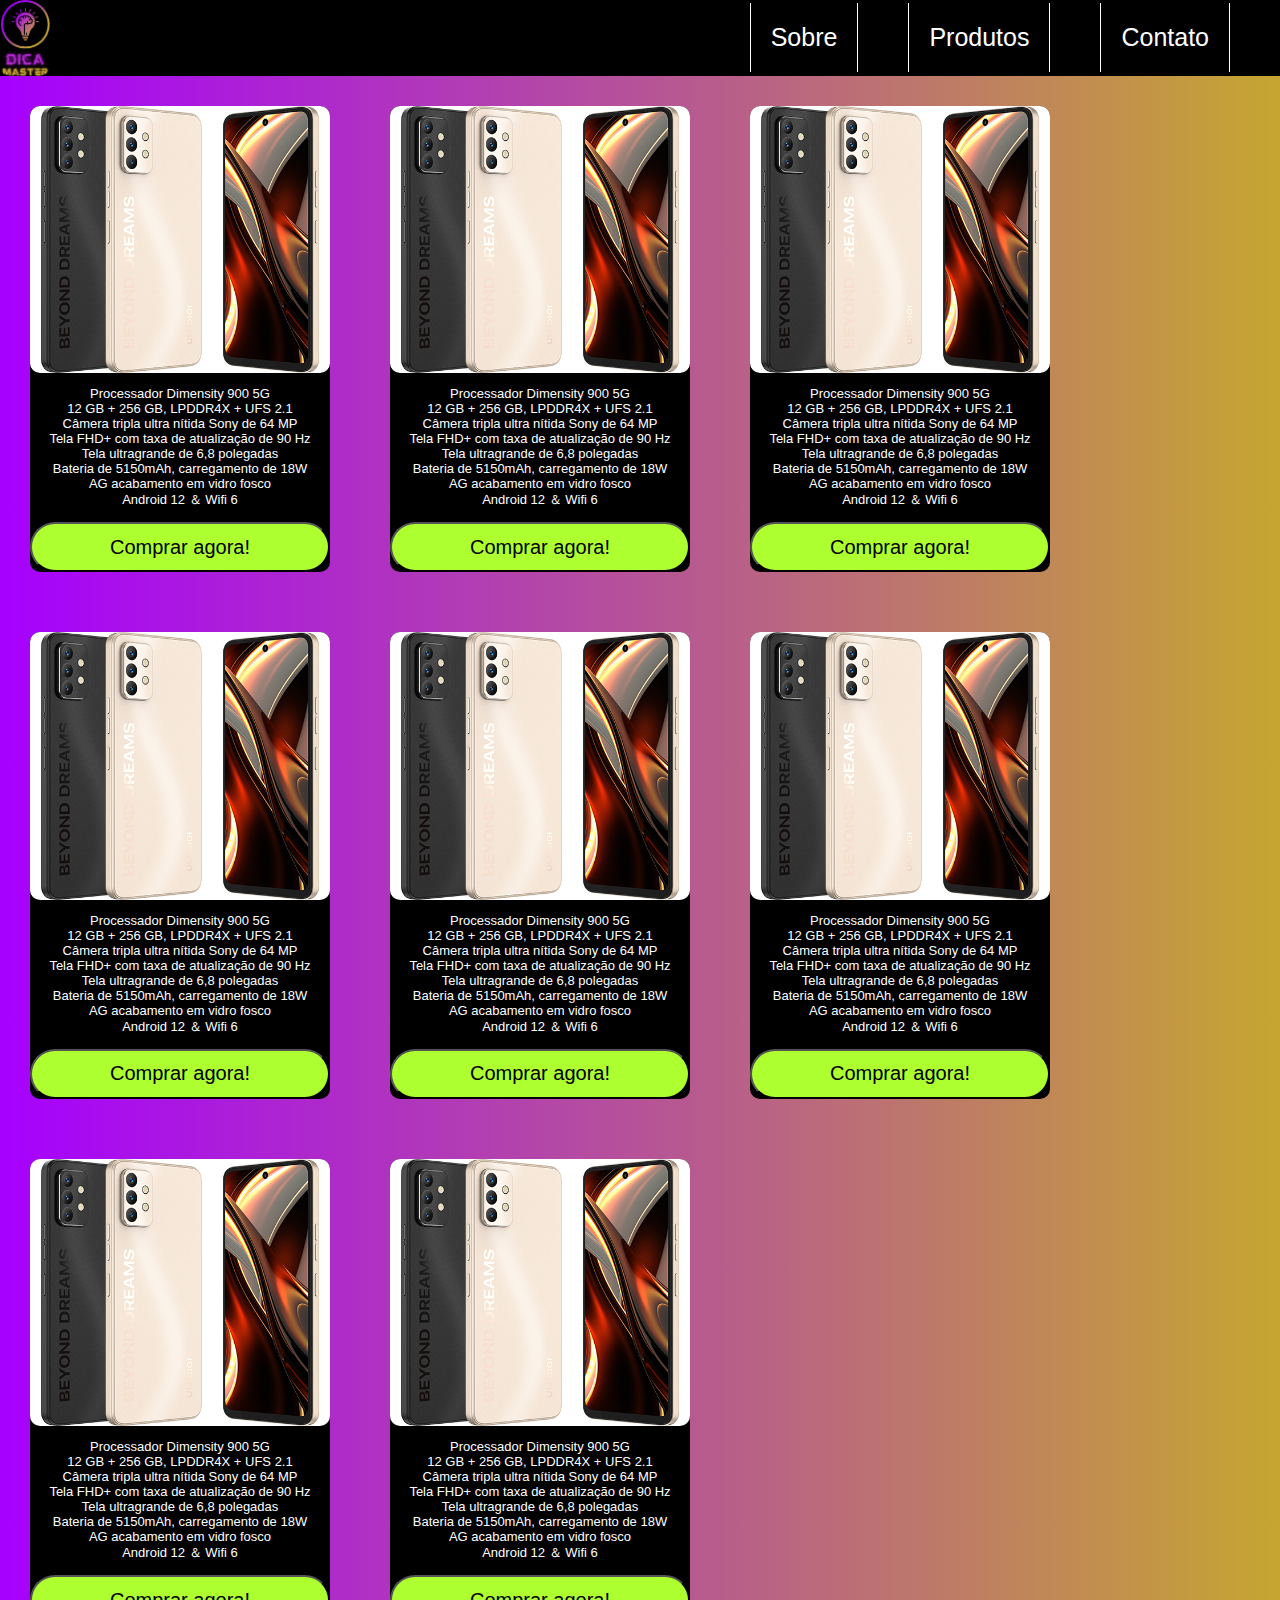
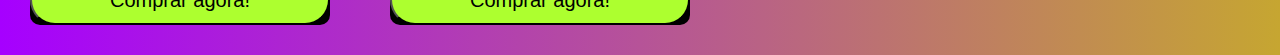
<file: produtos.html>
<!DOCTYPE html>
<html lang="pt-br">
<head>
    <meta charset="UTF-8">
    <meta http-equiv="X-UA-Compatible" content="IE=edge">
    <meta name="viewport" content="width=device-width, initial-scale=1.0">
    <title>Produtos</title>
    <link rel="stylesheet" href="style.css">
</head>
<body>
    <header class="header">
        <img src="dica.png" alt="Dica Master">
        <nav>
            <ul class="menu">
                <li><a href="index.html">Sobre</a></li>
                <li><a href="produtos.html">Produtos</a></li>
                <li><a href="contato.html">Contato</a></li>
            </ul>
        </nav>
    </header>

    <section class="flex">
        <div>
            <img src="a13promax5g.jpg" alt="Umidigi a13 pro max 5g">
            <p>Processador Dimensity 900 5G <br>
                12 GB + 256 GB, LPDDR4X + UFS 2.1 <br>
                Câmera tripla ultra nítida Sony de 64 MP <br>
                Tela FHD+ com taxa de atualização de 90 Hz <br>
                Tela ultragrande de 6,8 polegadas <br>
                Bateria de 5150mAh, carregamento de 18W <br>
                AG acabamento em vidro fosco <br>
                Android 12 ＆ Wifi 6</p>
                <a href="https://pt.aliexpress.com/item/1005005056034261.html?spm=a2g0o.store_pc_home.slider_2004652036294.1&gatewayAdapt=glo2bra"><button>Comprar agora!</button></a>
        </div>

        <div>
            <img src="a13promax5g.jpg" alt="Umidigi a13 pro max 5g">
            <p>Processador Dimensity 900 5G <br>
                12 GB + 256 GB, LPDDR4X + UFS 2.1 <br>
                Câmera tripla ultra nítida Sony de 64 MP <br>
                Tela FHD+ com taxa de atualização de 90 Hz <br>
                Tela ultragrande de 6,8 polegadas <br>
                Bateria de 5150mAh, carregamento de 18W <br>
                AG acabamento em vidro fosco <br>
                Android 12 ＆ Wifi 6</p>
                <a href="https://pt.aliexpress.com/item/1005005056034261.html?spm=a2g0o.store_pc_home.slider_2004652036294.1&gatewayAdapt=glo2bra"><button>Comprar agora!</button></a>
        </div>

        <div>
            <img src="a13promax5g.jpg" alt="Umidigi a13 pro max 5g">
            <p>Processador Dimensity 900 5G <br>
                12 GB + 256 GB, LPDDR4X + UFS 2.1 <br>
                Câmera tripla ultra nítida Sony de 64 MP <br>
                Tela FHD+ com taxa de atualização de 90 Hz <br>
                Tela ultragrande de 6,8 polegadas <br>
                Bateria de 5150mAh, carregamento de 18W <br>
                AG acabamento em vidro fosco <br>
                Android 12 ＆ Wifi 6</p>
                <a href="https://pt.aliexpress.com/item/1005005056034261.html?spm=a2g0o.store_pc_home.slider_2004652036294.1&gatewayAdapt=glo2bra"><button>Comprar agora!</button></a>
        </div>

        <div>
            <img src="a13promax5g.jpg" alt="Umidigi a13 pro max 5g">
            <p>Processador Dimensity 900 5G <br>
                12 GB + 256 GB, LPDDR4X + UFS 2.1 <br>
                Câmera tripla ultra nítida Sony de 64 MP <br>
                Tela FHD+ com taxa de atualização de 90 Hz <br>
                Tela ultragrande de 6,8 polegadas <br>
                Bateria de 5150mAh, carregamento de 18W <br>
                AG acabamento em vidro fosco <br>
                Android 12 ＆ Wifi 6</p>
                <a href="https://pt.aliexpress.com/item/1005005056034261.html?spm=a2g0o.store_pc_home.slider_2004652036294.1&gatewayAdapt=glo2bra"><button>Comprar agora!</button></a>
        </div>

        <div>
            <img src="a13promax5g.jpg" alt="Umidigi a13 pro max 5g">
            <p>Processador Dimensity 900 5G <br>
                12 GB + 256 GB, LPDDR4X + UFS 2.1 <br>
                Câmera tripla ultra nítida Sony de 64 MP <br>
                Tela FHD+ com taxa de atualização de 90 Hz <br>
                Tela ultragrande de 6,8 polegadas <br>
                Bateria de 5150mAh, carregamento de 18W <br>
                AG acabamento em vidro fosco <br>
                Android 12 ＆ Wifi 6</p>
                <a href="https://pt.aliexpress.com/item/1005005056034261.html?spm=a2g0o.store_pc_home.slider_2004652036294.1&gatewayAdapt=glo2bra"><button>Comprar agora!</button></a>
        </div>

        <div>
            <img src="a13promax5g.jpg" alt="Umidigi a13 pro max 5g">
            <p>Processador Dimensity 900 5G <br>
                12 GB + 256 GB, LPDDR4X + UFS 2.1 <br>
                Câmera tripla ultra nítida Sony de 64 MP <br>
                Tela FHD+ com taxa de atualização de 90 Hz <br>
                Tela ultragrande de 6,8 polegadas <br>
                Bateria de 5150mAh, carregamento de 18W <br>
                AG acabamento em vidro fosco <br>
                Android 12 ＆ Wifi 6</p>
                <a href="https://pt.aliexpress.com/item/1005005056034261.html?spm=a2g0o.store_pc_home.slider_2004652036294.1&gatewayAdapt=glo2bra"><button>Comprar agora!</button></a>
        </div>

        <div>
            <img src="a13promax5g.jpg" alt="Umidigi a13 pro max 5g">
            <p>Processador Dimensity 900 5G <br>
                12 GB + 256 GB, LPDDR4X + UFS 2.1 <br>
                Câmera tripla ultra nítida Sony de 64 MP <br>
                Tela FHD+ com taxa de atualização de 90 Hz <br>
                Tela ultragrande de 6,8 polegadas <br>
                Bateria de 5150mAh, carregamento de 18W <br>
                AG acabamento em vidro fosco <br>
                Android 12 ＆ Wifi 6</p>
                <a href="https://pt.aliexpress.com/item/1005005056034261.html?spm=a2g0o.store_pc_home.slider_2004652036294.1&gatewayAdapt=glo2bra"><button>Comprar agora!</button></a>
        </div>

        <div>
            <img src="a13promax5g.jpg" alt="Umidigi a13 pro max 5g">
            <p>Processador Dimensity 900 5G <br>
                12 GB + 256 GB, LPDDR4X + UFS 2.1 <br>
                Câmera tripla ultra nítida Sony de 64 MP <br>
                Tela FHD+ com taxa de atualização de 90 Hz <br>
                Tela ultragrande de 6,8 polegadas <br>
                Bateria de 5150mAh, carregamento de 18W <br>
                AG acabamento em vidro fosco <br>
                Android 12 ＆ Wifi 6</p>
                <a href="https://pt.aliexpress.com/item/1005005056034261.html?spm=a2g0o.store_pc_home.slider_2004652036294.1&gatewayAdapt=glo2bra"><button>Comprar agora!</button></a>
        </div>
        
    </section>
</body>
</html>
</file>
<file: style.css>
body{
    background-image: linear-gradient(90deg, rgb(166,0,255), rgb(198, 166, 49));
}


body, ul, li, a{
    margin: 0px;
    padding: 0px;
    list-style: none;
    font-family: Arial, Helvetica, sans-serif;
    text-decoration: none;
    color: white;
    font-size: 25px;
}


.menu li{
    margin-left: 0px;
    padding-right: 50px;
}


.menu li a{
    display: block;
    padding: 20px;
    align-content: center;
    border-right: 1px solid white;
    border-left: 1px solid white;
}


.header{
    display: flex;
    justify-content: space-between;
    align-items: center;
    flex-wrap: wrap;
    background: black;
}


.header img{
    width: 50px;
}

p{
    font-size: small;
    color: white;
    text-align: center;
    
}
button{
    font-family: Impact, Haettenschweiler, 'Arial Narrow Bold', sans-serif;
    font-size: 20px;
    width: 300px;
    height: 50px;
    background-color: greenyellow;
    border-radius: 25px;
    cursor: pointer;
    /* transform: translate(5.5%); */
}


@keyframes botao-animado {
    0%{
        transform: scale(1);
    }
    100%{
        transform: scale(1.05);
    }
}

button:hover{
    animation-name: botao-animado;
    animation-duration: 0.5s;
    animation-timing-function: ease-in-out;
    animation-iteration-count: infinite;
    animation-direction: alternate;
}


.menu{
    display: flex;
}


img{
    border-radius: 10px;
    width: 300px;
    max-width: 100%;
    display: block;
}


.flex{
    display: flex;
    flex-wrap: wrap;
    max-width: 1440px;
    margin: 0 auto;
    position: relative;
}


.flex > div{
    margin: 30px;
    background-color: black;
    border-radius: 10px;
    
}


.apresentacao p{
    font-size: 40px;
}
</file>
